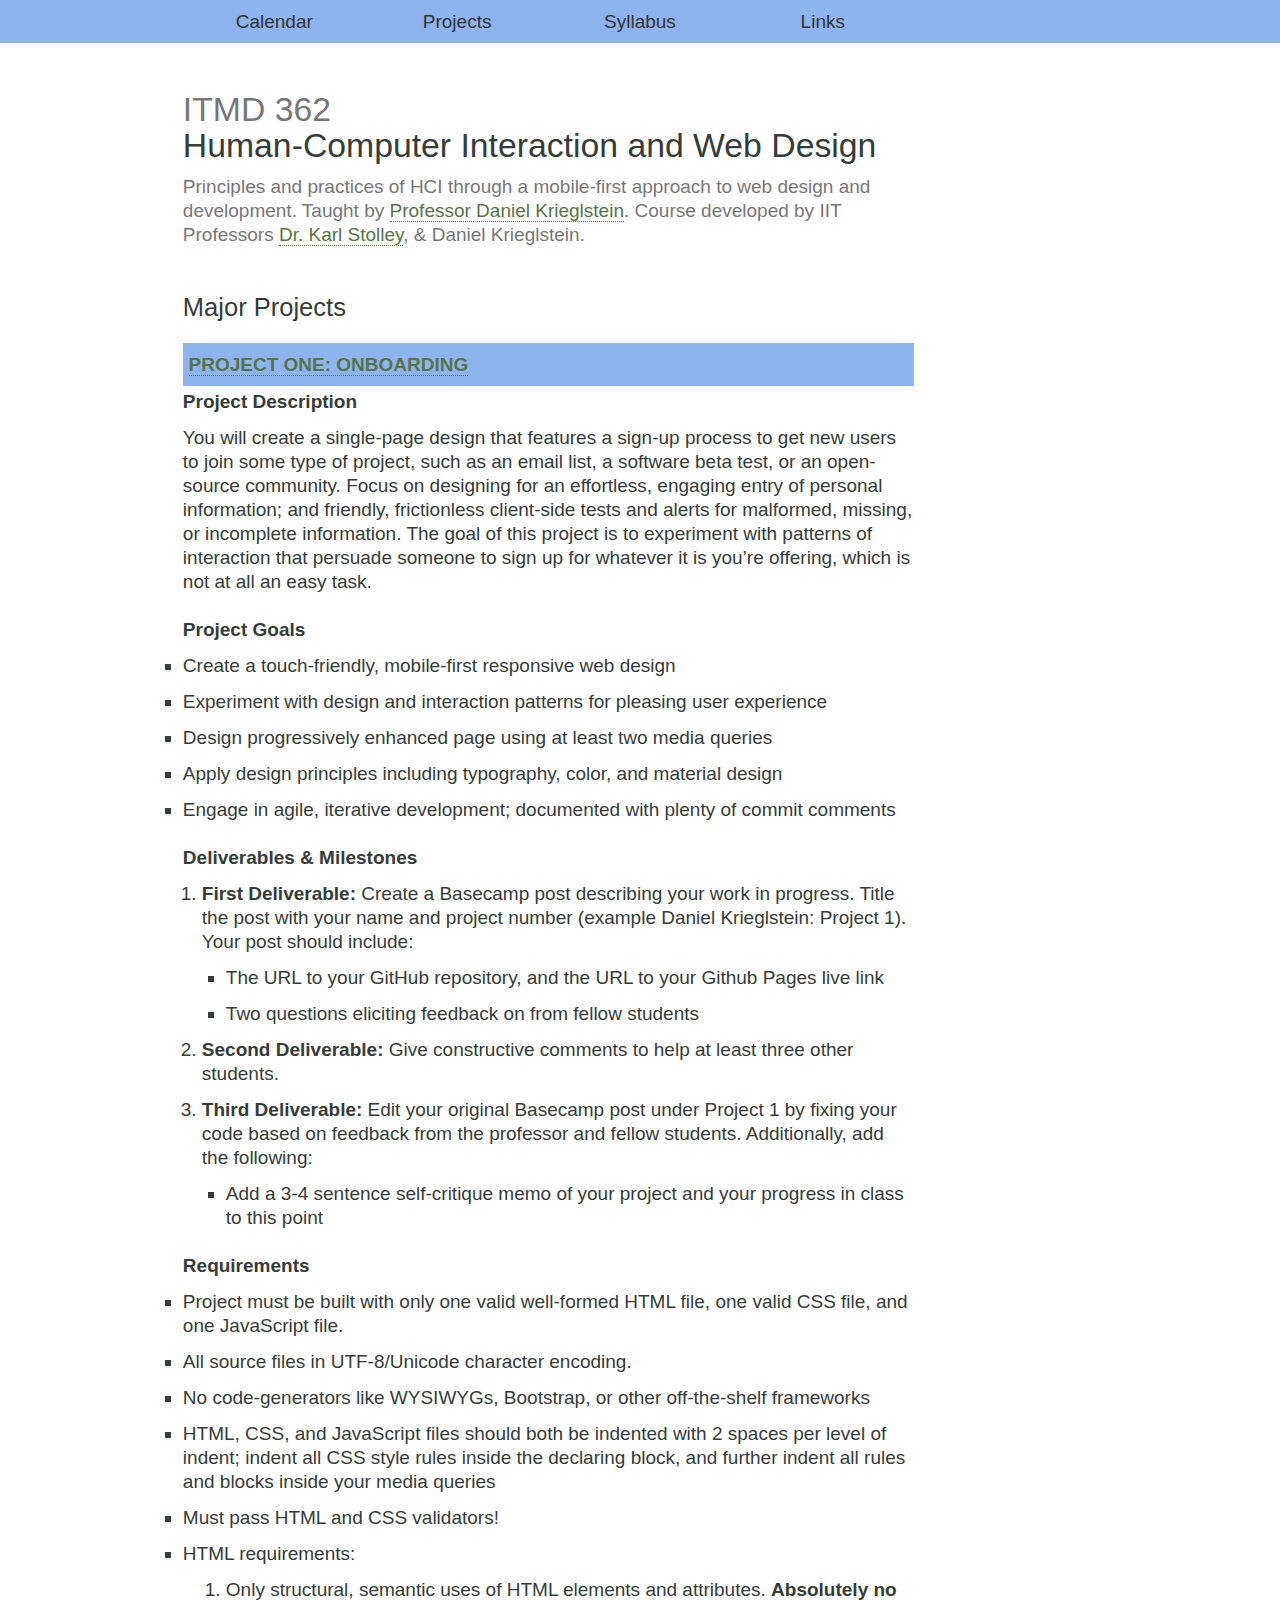
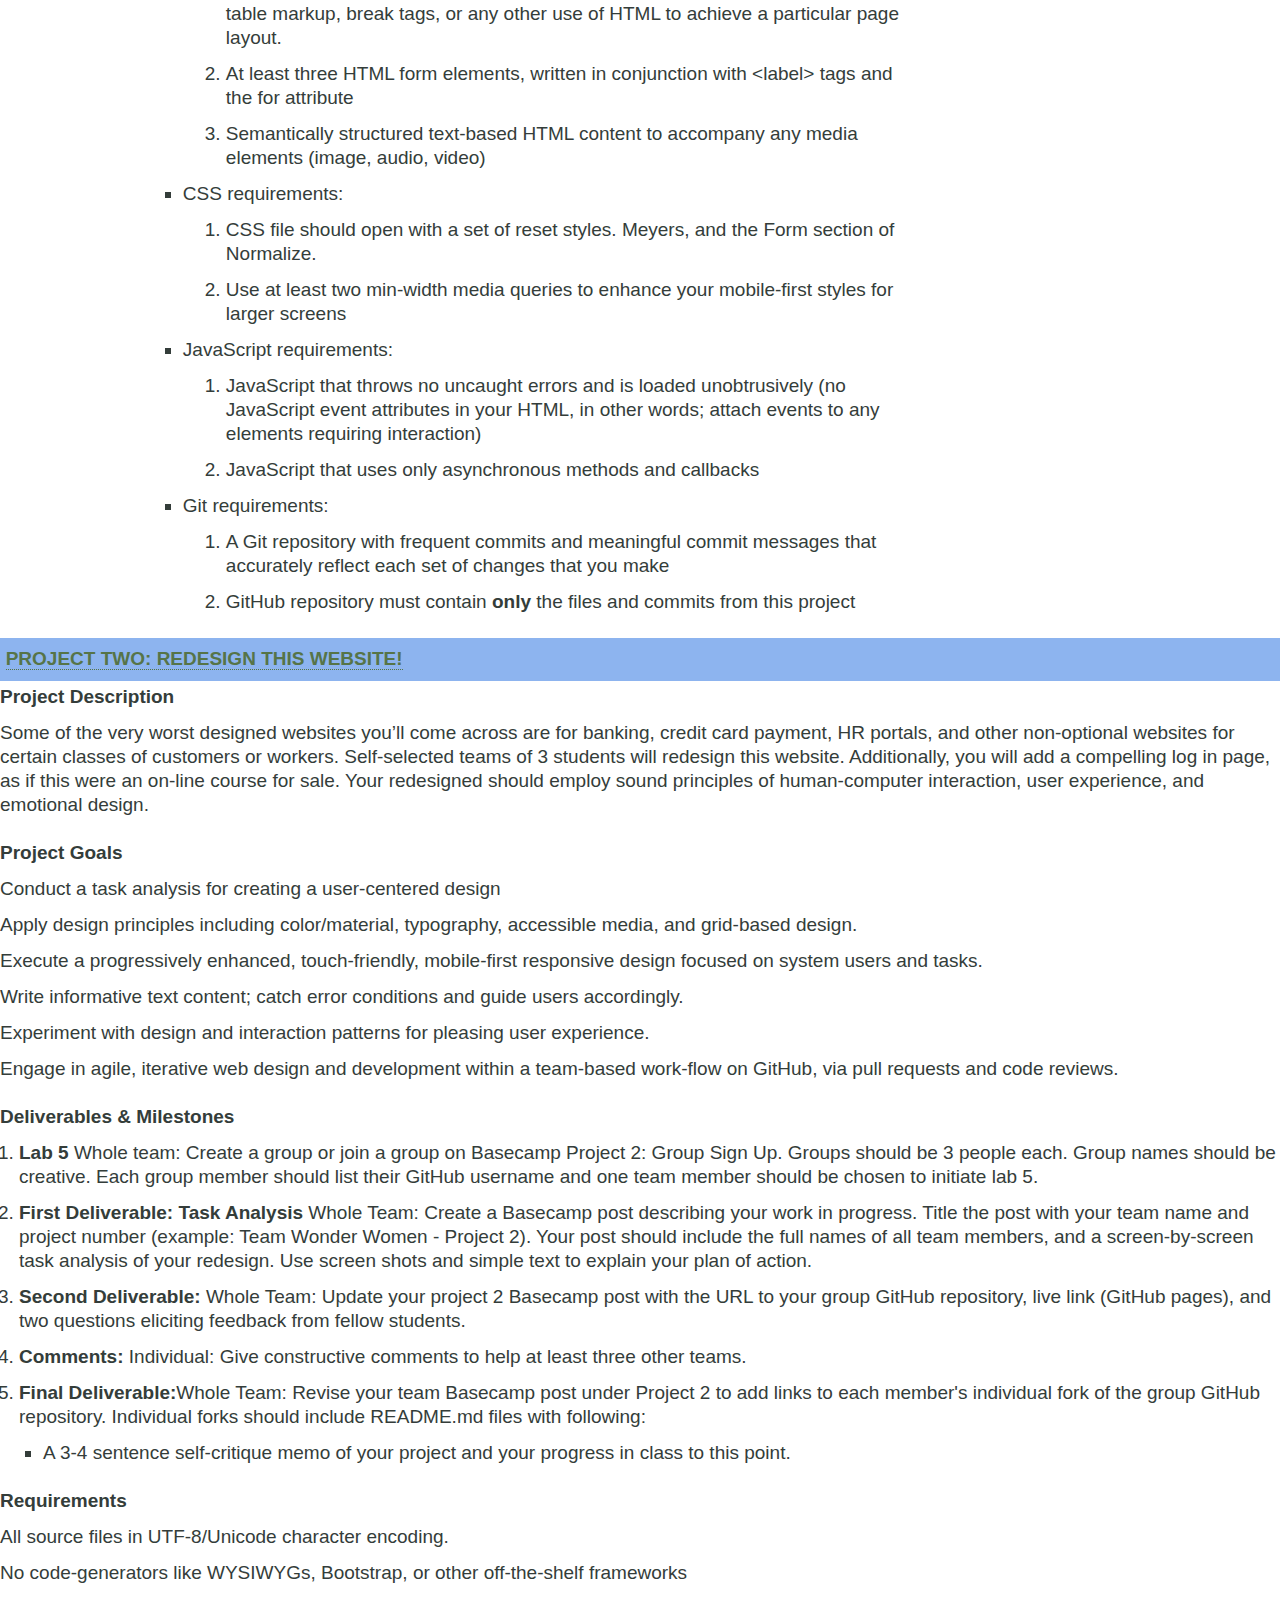
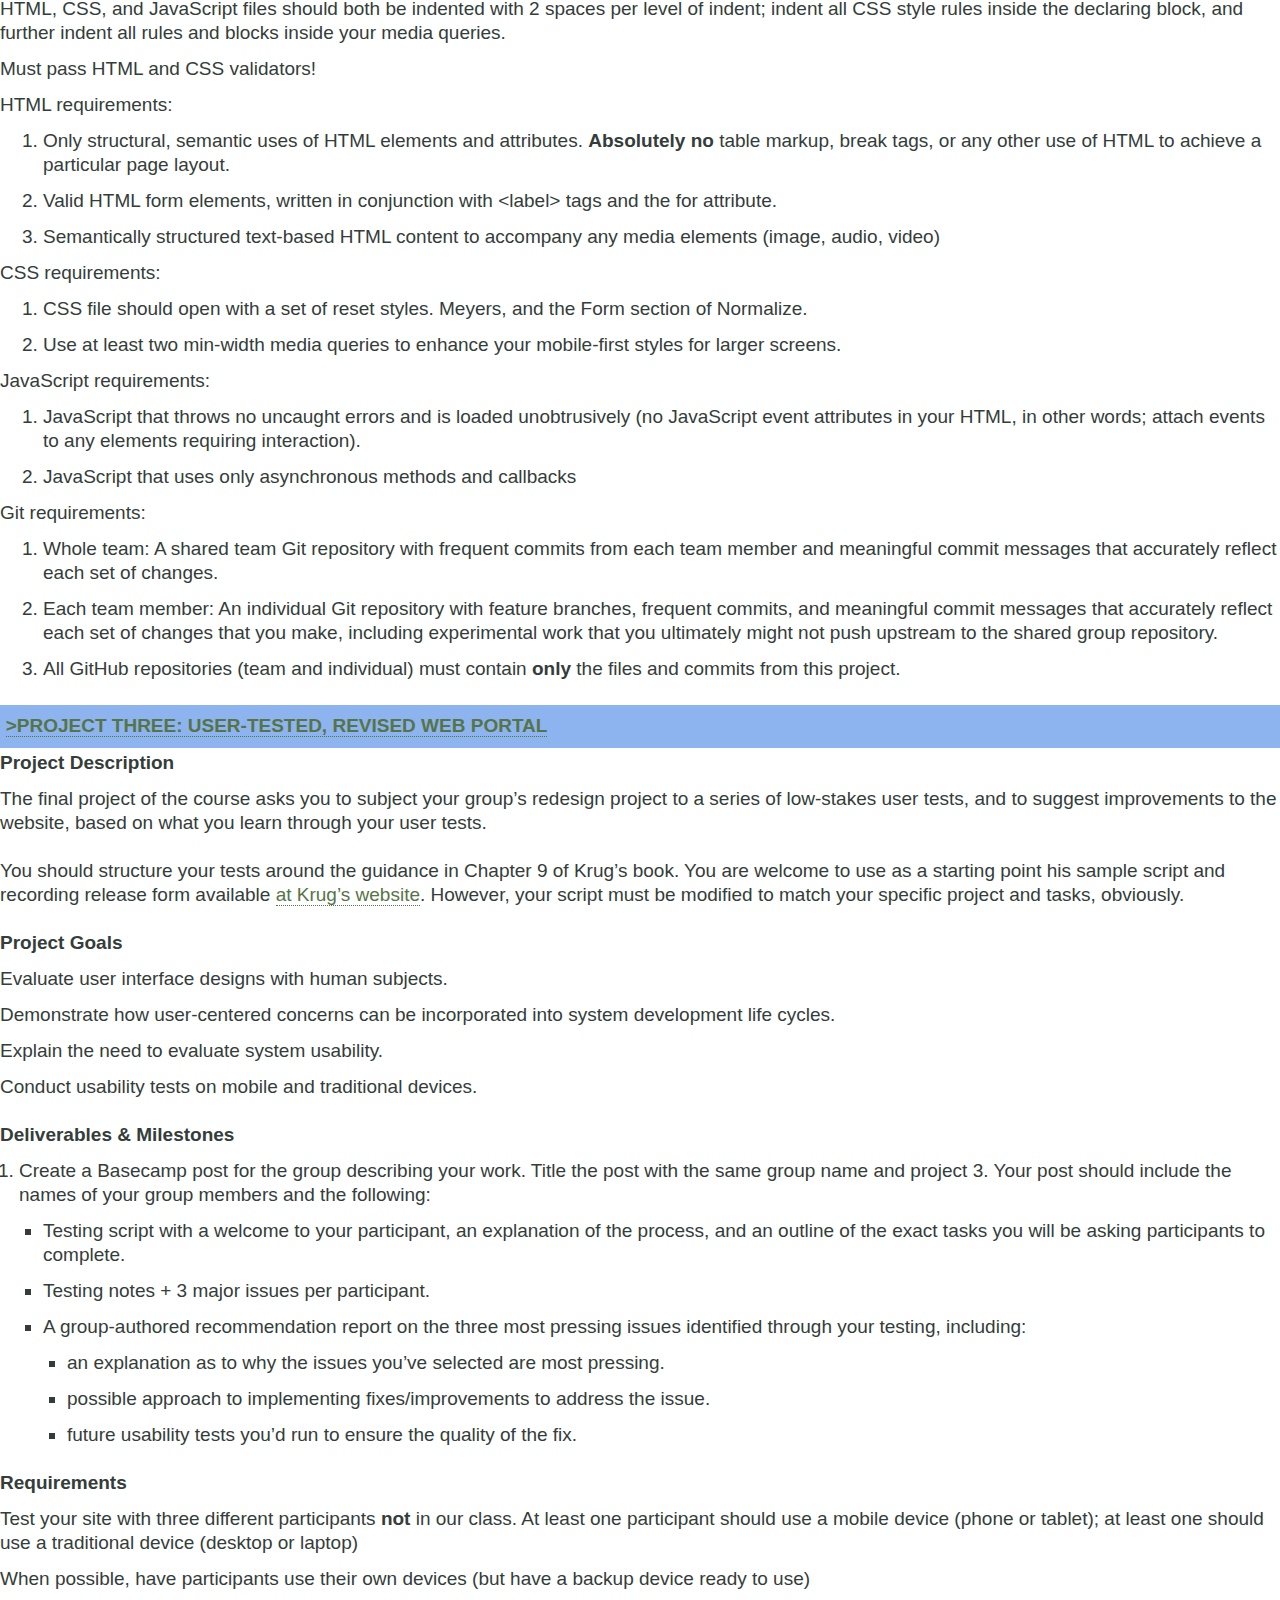
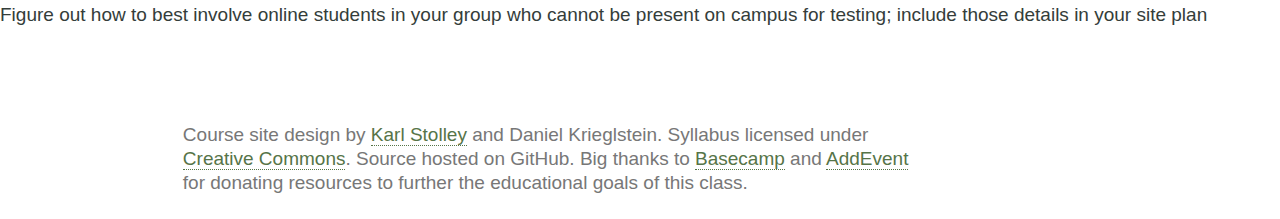
<file: projects.html>
<!DOCTYPE html>
<html lang="en" id="projects" prefix="og: http://ogp.me/ns#">
<head>
  <meta charset="utf-8" />
  <title>ITMD 362: Human-Computer Interaction and Web Design (Spring 2018)</title>
  <meta name="viewport" content="width=device-width, initial-scale=1.0, shrink-to-fit=no" />
  <link rel="stylesheet" href="css/screen.css" media="screen" />
  <link rel="icon" type="image/x-icon" href="http://web.iit.edu/sites/web/themes/iit_web/favicon.ico">
  <script src="https://maxcdn.bootstrapcdn.com/bootstrap/3.3.7/js/bootstrap.min.js"></script>
  <script src="https://ajax.googleapis.com/ajax/libs/jquery/3.3.1/jquery.min.js"></script>
</head>
<body>
  <div id="page">
    <header id="header">
      <h1><small>ITMD 362</small> Human-Computer Interaction and Web&nbsp;Design</h1>
      <p class="tagline">
        Principles and practices of HCI through a mobile-first approach to web design and development.
        Taught by <a href="#instructor">Professor Daniel Krieglstein</a>. Course developed by IIT Professors
        <a href="https://humansciences.iit.edu/faculty/karl-stolley">Dr. Karl Stolley</a>, &amp; Daniel Krieglstein.
      </p>
      <nav id="navigation">
        <ul class="nav">
          <li id="nav-cal"><a href="index.html">Calendar</a></li>
          <li id="nav-pro"><a href="#">Projects</a></li>
          <li id="nav-pol"><a href="syllabus.html">Syllabus</a></li>
          <li id="nav-lnk"><a href="link.html">Links</a></li>
        </ul>
      </nav>
    </header>
    <main id="primary">
      <section class="primary">
        <div class="container">
          <h2 class="label">Major Projects</h2>
            <div class="panel-group" id="accordion">
              <div class="panel panel-default">
                <div class ="panel-heading">
                  <h3 class="panel-title">
                    <a data-toggle="collapse" data-parent="#accordion" href="#collapse1">Project One: Onboarding</a>
                  </h3>
                </div>
                <div id="collapse1" class="panel-collapse collapse in">
                  <div class="panel-body">
                    <h4>Project Description</h4>
                    <p>
                      You will create a single-page design that features a sign-up process to get new
                      users to join some type of project, such as an email list, a software beta test, or an
                      open-source community. Focus on designing for an effortless, engaging entry of personal
                      information; and friendly, frictionless client-side tests and alerts for malformed,
                      missing, or incomplete information. The goal of this project is to experiment with
                      patterns of interaction that persuade someone to sign up for whatever it is you’re
                      offering, which is not at all an easy task.
                    </p>
                    <section class="goals">
                    <h4>Project Goals</h4>
                    <ul>
                      <li>Create a touch-friendly, mobile-first responsive web design</li>
                      <li>Experiment with design and interaction patterns for pleasing user experience</li>
                      <li>Design progressively enhanced page using at least two media queries</li>
                      <li>Apply design principles including typography, color, and material design</li>
                      <li>Engage in agile, iterative development; documented with plenty of commit comments</li>
                    </ul>
                    </section>
                    <section class="deliverables">
                    <h4>Deliverables &amp; Milestones</h4>
                    <ol>
                      <li>
                        <strong>First Deliverable:</strong> Create a Basecamp post describing your work
                        in progress. Title the post with your name and project number (example Daniel Krieglstein: Project 1). Your post should
                      include:
                        <ul>
                          <li>
                            The URL to your GitHub repository, and the URL to your Github Pages live link
                          </li>
                          <li>
                            Two questions eliciting feedback on from fellow students
                          </li>
                        </ul>
                      </li>
                      <li>
                        <strong>Second Deliverable:</strong> Give constructive comments to help at least three other students.
                      </li>
                      <li>
                        <strong>Third Deliverable:</strong> Edit your original Basecamp post under Project 1 by fixing your code
                        based on feedback from the professor and fellow students. Additionally, add the following:
                        <ul>
                          <li>
                            Add a 3-4 sentence self-critique memo of your project and your progress in class to this point
                          </li>
                        </ul>
                       </li>
                    </ol>
                    </section>
                    <section class="requirements">
                    <h4>Requirements</h4>
                    <ul>
                      <li>
                        Project must be built with only one valid well-formed HTML file, one valid CSS file,
                        and one JavaScript file.
                      </li>
                      <li>
                        All source files in UTF-8/Unicode character encoding.
                      </li>
                      <li>
                        No code-generators like WYSIWYGs, Bootstrap, or other off-the-shelf frameworks
                      </li>
                      <li>
                        HTML, CSS, and JavaScript files should both be indented with 2 spaces per level of
                        indent; indent all CSS style rules inside the declaring block, and further indent all
                        rules and blocks inside your media queries
                      </li>
                      <li>Must pass HTML and CSS validators!</li>
                      <li>HTML requirements:
                        <ol>
                          <li>
                            Only structural, semantic uses of HTML elements and attributes. <b>Absolutely no</b>
                            table markup, break tags, or any other use of HTML to achieve a particular page
                            layout.
                          </li>
                          <li>
                            At least three HTML form elements, written in conjunction with
                            <code>&lt;label&gt;</code> tags and the <code>for</code> attribute
                          </li>
                          <li>
                            Semantically structured text-based HTML content to accompany any media elements
                            (image, audio, video)
                          </li>
                        </ol>
                      </li>
                      <li>CSS requirements:
                        <ol>
                          <li>
                            CSS file should open with a set of reset styles. Meyers, and the Form section of Normalize.
                          </li>
                          <li>
                            Use at least two min-width media queries to enhance your mobile-first styles for
                            larger screens
                          </li>
                        </ol>
                      </li>
                      <li>JavaScript requirements:
                        <ol>
                          <li>
                            JavaScript that throws no uncaught errors and is loaded unobtrusively (no JavaScript
                            event attributes in your HTML, in other words; attach events to any elements
                            requiring interaction)
                          </li>
                          <li>
                            JavaScript that uses only asynchronous methods and callbacks
                          </li>
                        </ol>
                      </li>
                      <li>Git requirements:
                        <ol>
                          <li>
                            A Git repository with frequent commits and meaningful commit messages that
                            accurately reflect each set of changes that you make
                          </li>
                          <li>
                            GitHub repository must contain <b>only</b> the files and commits from this project
                          </li>
                        </ol>
                      </li>
                    </ul>
                  </div>
                </div>
              </div>
          </section>
          <section id="proj2">
              <div class="panel panel-default">
                <div class ="panel-heading">
                  <h3 class="panel-title">
                    <a data-toggle="collapse" data-parent="#accordion" href="#collapse2">Project Two: Redesign THIS Website!</a>
                  </h3>
                </div>
                <div id="collapse2" class="panel-collapse collapse">
                  <div class="panel-body">
                    <section class="description">
                      <h4>Project Description</h4>
                      <p>
                        Some of the very worst designed websites you’ll come across are for banking, credit card
                        payment, HR portals, and other non-optional websites for certain classes of customers or
                        workers. Self-selected teams of 3 students will redesign this website. Additionally, you will
                        add a compelling log in page, as if this were an on-line course for sale. Your redesigned should
                        employ sound principles of human-computer interaction, user experience, and emotional design.
                      </p>
                    </section>
                    <section class="goals">
                      <h4>Project Goals</h4>
                      <ul>
                        <li>Conduct a task analysis for creating a user-centered design</li>
                        <li>
                          Apply design principles including color/material, typography, accessible media, and
                          grid-based design.
                        </li>
                        <li>
                          Execute a progressively enhanced, touch-friendly, mobile-first responsive design focused
                          on system users and tasks.
                        </li>
                        <li>
                          Write informative text content; catch error conditions and guide users accordingly.
                        </li>
                        <li>Experiment with design and interaction patterns for pleasing user experience.</li>
                        <li>
                          Engage in agile, iterative web design and development within a team-based work-flow on
                          GitHub, via pull requests and code reviews.
                        </li>
                      </ul>
                    </section>
                    <section class="deliverables">
                      <h4>Deliverables &amp; Milestones</h4>
                      <ol>
                        <li>
                          <strong>Lab 5</strong> Whole team: Create a group or join a group on Basecamp
                          Project 2: Group Sign Up. Groups should be 3 people each. Group names should be creative. Each group
                          member should list their GitHub username and one team member should be chosen to initiate lab 5.
                        </li>
                        <li>
                          <strong>First Deliverable: Task Analysis</strong> Whole Team: Create a Basecamp post describing your work in
                          progress. Title the post with your team name and project number (example: Team Wonder Women - Project 2). Your post should include
                          the full names of all team members, and a screen-by-screen task analysis of your redesign. Use screen shots and simple text to explain your plan of action.
                        </li>
                        <li>
                          <strong>Second Deliverable:</strong> Whole Team: Update your project 2 Basecamp post with the URL to
                          your group GitHub repository, live link (GitHub pages), and two questions eliciting feedback from fellow students.
                        </li>
                         <li>
                          <strong>Comments:</strong> Individual: Give constructive comments
                          to help at least three other teams.
                        </li>
                        <li>
                          <strong>Final Deliverable:</strong>Whole Team: Revise your team Basecamp post under Project 2
                          to add links to each member's individual fork of the group GitHub repository. Individual forks should include README.md files with
                          following:
                          <ul>
                            <li>
                              A 3-4 sentence self-critique memo of your project and your progress in class to this point.
                            </li>
                          </ul>
                         </li>
                      </ol>
                    </section>
                    <section class="requirements">
                      <h4>Requirements</h4>
                      <ul>
                        <li>
                          All source files in UTF-8/Unicode character encoding.
                        </li>
                        <li>
                          No code-generators like WYSIWYGs, Bootstrap, or other off-the-shelf frameworks
                        </li>
                        <li>
                          HTML, CSS, and JavaScript files should both be indented with 2 spaces per level
                          of indent; indent all CSS style rules inside the declaring block, and further indent all
                          rules and blocks inside your media queries.
                        </li>
                        <li>Must pass HTML and CSS validators!</li>
                        <li>HTML requirements:
                          <ol>
                            <li>
                              Only structural, semantic uses of HTML elements and attributes. <b>Absolutely no</b>
                              table markup, break tags, or any other use of HTML to achieve a particular page
                              layout.
                            </li>
                            <li>
                              Valid HTML form elements, written in conjunction with <code>&lt;label&gt;</code>
                              tags and the <code>for</code> attribute.
                            </li>
                            <li>
                              Semantically structured text-based HTML content to accompany any media elements
                              (image, audio, video)
                            </li>
                          </ol>
                        </li>
                        <li>CSS requirements:
                          <ol>
                            <li>
                              CSS file should open with a set of reset styles. Meyers, and the Form section of Normalize.
                            </li>
                            <li>
                              Use at least two min-width media queries to enhance your mobile-first styles for
                              larger screens.
                            </li>
                          </ol>
                        </li>
                        <li>JavaScript requirements:
                          <ol>
                            <li>
                              JavaScript that throws no uncaught errors and is loaded unobtrusively (no JavaScript
                              event attributes in your HTML, in other words; attach events to any elements
                              requiring interaction).
                            </li>
                            <li>
                              JavaScript that uses only asynchronous methods and callbacks
                            </li>
                          </ol>
                        </li>
                        <li>Git requirements:
                          <ol>
                            <li>
                              Whole team: A shared team Git repository with frequent commits from each team member
                              and meaningful commit messages that accurately reflect each set of changes.
                            </li>
                            <li>
                              Each team member: An individual Git repository with feature branches, frequent
                              commits, and meaningful commit messages that accurately reflect each set of changes
                              that you make, including experimental work that you ultimately might not push
                              upstream to the shared group repository.
                            </li>
                            <li>
                              All GitHub repositories (team and individual) must contain <b>only</b> the files and
                              commits from this project.
                            </li>
                          </ol>
                        </li>
                      </ul>
                    </section>
                  </div>
                </div>
              </div>
          </section>
          <section id="proj3">
              <div class="panel panel-default">
                <div class ="panel-heading">
                  <h3 class="panel-title">
                    <a data-toggle="collapse" data-parent="#accordion" href="#collapse3">>Project Three: User-Tested, Revised Web Portal</a>
                  </h3>
                </div>
                <div id="collapse3" class="panel-collapse collapse">
                  <div class="panel-body">
                    <section class="description">
                      <h4>Project Description</h4>
                      <p>
                        The final project of the course asks you to subject your group’s redesign
                        project to a series of low-stakes user tests, and to suggest improvements to the
                        website, based on what you learn through your user tests.
                      </p>
                      <p>
                        You should structure your tests around the guidance in Chapter 9 of Krug’s book. You are
                        welcome to use as a starting point his sample script and recording release
                        form available <a href="http://www.sensible.com/downloads-rsme.html">at Krug’s
                        website</a>. However, your script must be modified to match your specific project and
                        tasks, obviously.
                      </p>
                    </section>
                    <section class="goals">
                      <h4>Project Goals</h4>
                      <ul>
                        <li>
                          Evaluate user interface designs with human subjects.
                        </li>
                        <li>
                          Demonstrate how user-centered concerns can be incorporated into system development life
                          cycles.
                        </li>
                        <li>
                          Explain the need to evaluate system usability.
                        </li>
                        <li>
                          Conduct usability tests on mobile and traditional devices.
                        </li>
                      </ul>
                    </section>
                    <section class="deliverables">
                      <h4>Deliverables &amp; Milestones</h4>
                      <ol class="deliverables">
                        <li>
                          Create a Basecamp post for the group describing your work.
                          Title the post with the same group name and project 3. Your post should include the names of your group members and the
                          following&#x3a;
                          <ul>
                            <li>
                              Testing script with a welcome to your participant, an explanation of the process, and an outline of the exact
                              tasks you will be asking participants to complete.
                            </li>
                            <li>Testing notes + 3 major issues per participant.</li>
                            <li>A group-authored recommendation report on the three most pressing issues identified through your testing, including:
                              <ul>
                                <li>an explanation as to why the issues you’ve selected are most pressing.</li>
                                <li>possible approach to implementing fixes/improvements to address the issue.</li>
                                <li>future usability tests you’d run to ensure the quality of the fix.</li>
                              </ul>
                            </li>
                          </ul>
                        </li>
                      </ol>
                    </section>
                    <section class="requirements">
                      <h4>Requirements</h4>
                      <ul>
                        <li>
                          Test your site with three different participants <b>not</b> in our class. At least one
                          participant should use a mobile device (phone or tablet); at least one should use a
                          traditional device (desktop or laptop)
                        </li>
                        <li>
                          When possible, have participants use their own devices (but have a backup device ready
                          to use)
                        </li>
                        <li>
                          Figure out how to best involve online students in your group who cannot be present on
                          campus for testing; include those details in your site plan
                        </li>
                      </ul>
                    </section>
                  </div>
                </div>
              </div>
            </div>
            <footer id="footer">
              <p class="fineprint">
                Course site design by <a href="https://karlstolley.com/">Karl Stolley</a> and Daniel Krieglstein.
                Syllabus licensed under
                <a href="http://creativecommons.org/licenses/by/4.0/" rel="license">Creative Commons</a>.
                Source hosted on GitHub. Big thanks to
                <a href="https://basecamp.com">Basecamp</a> and
                <a href="https://www.addevent.com/">AddEvent</a> for donating resources to further
                the educational goals of this class.
              </p>
            </footer>
        </section>
</body>
</file>
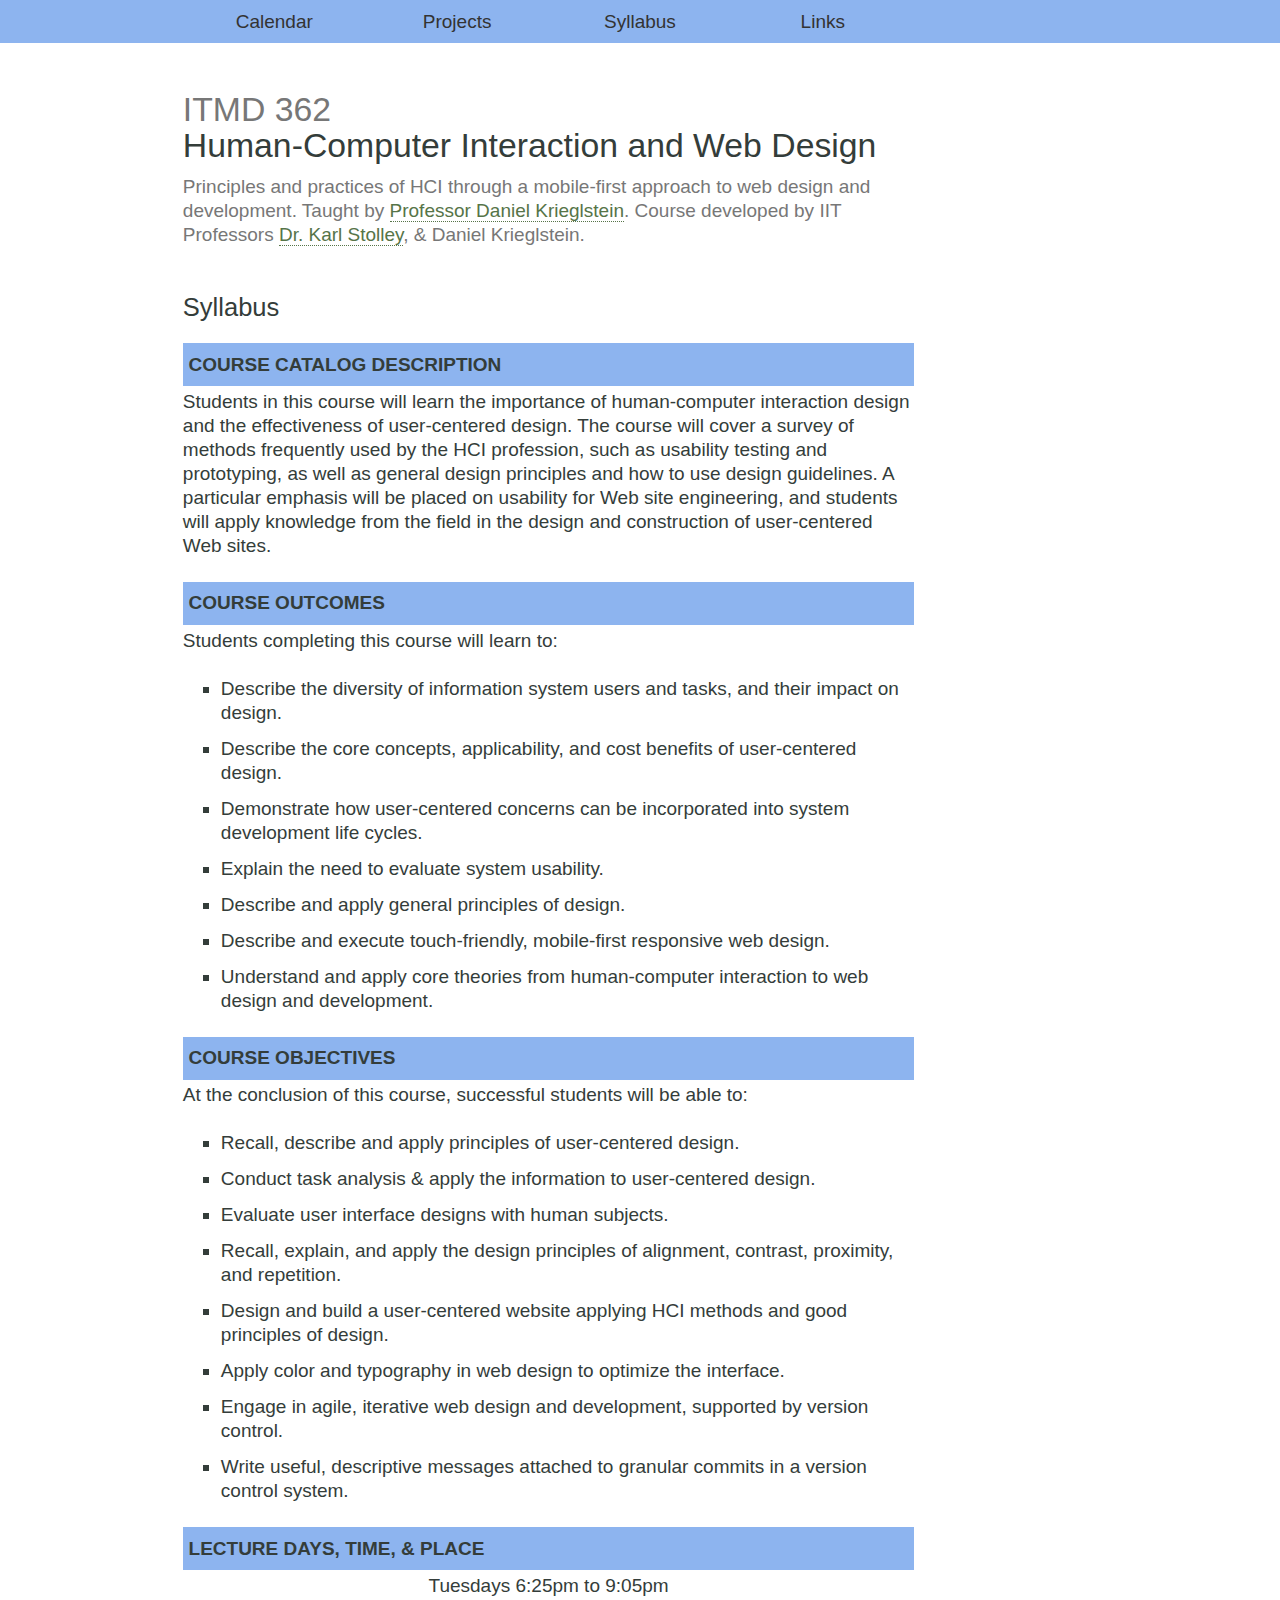
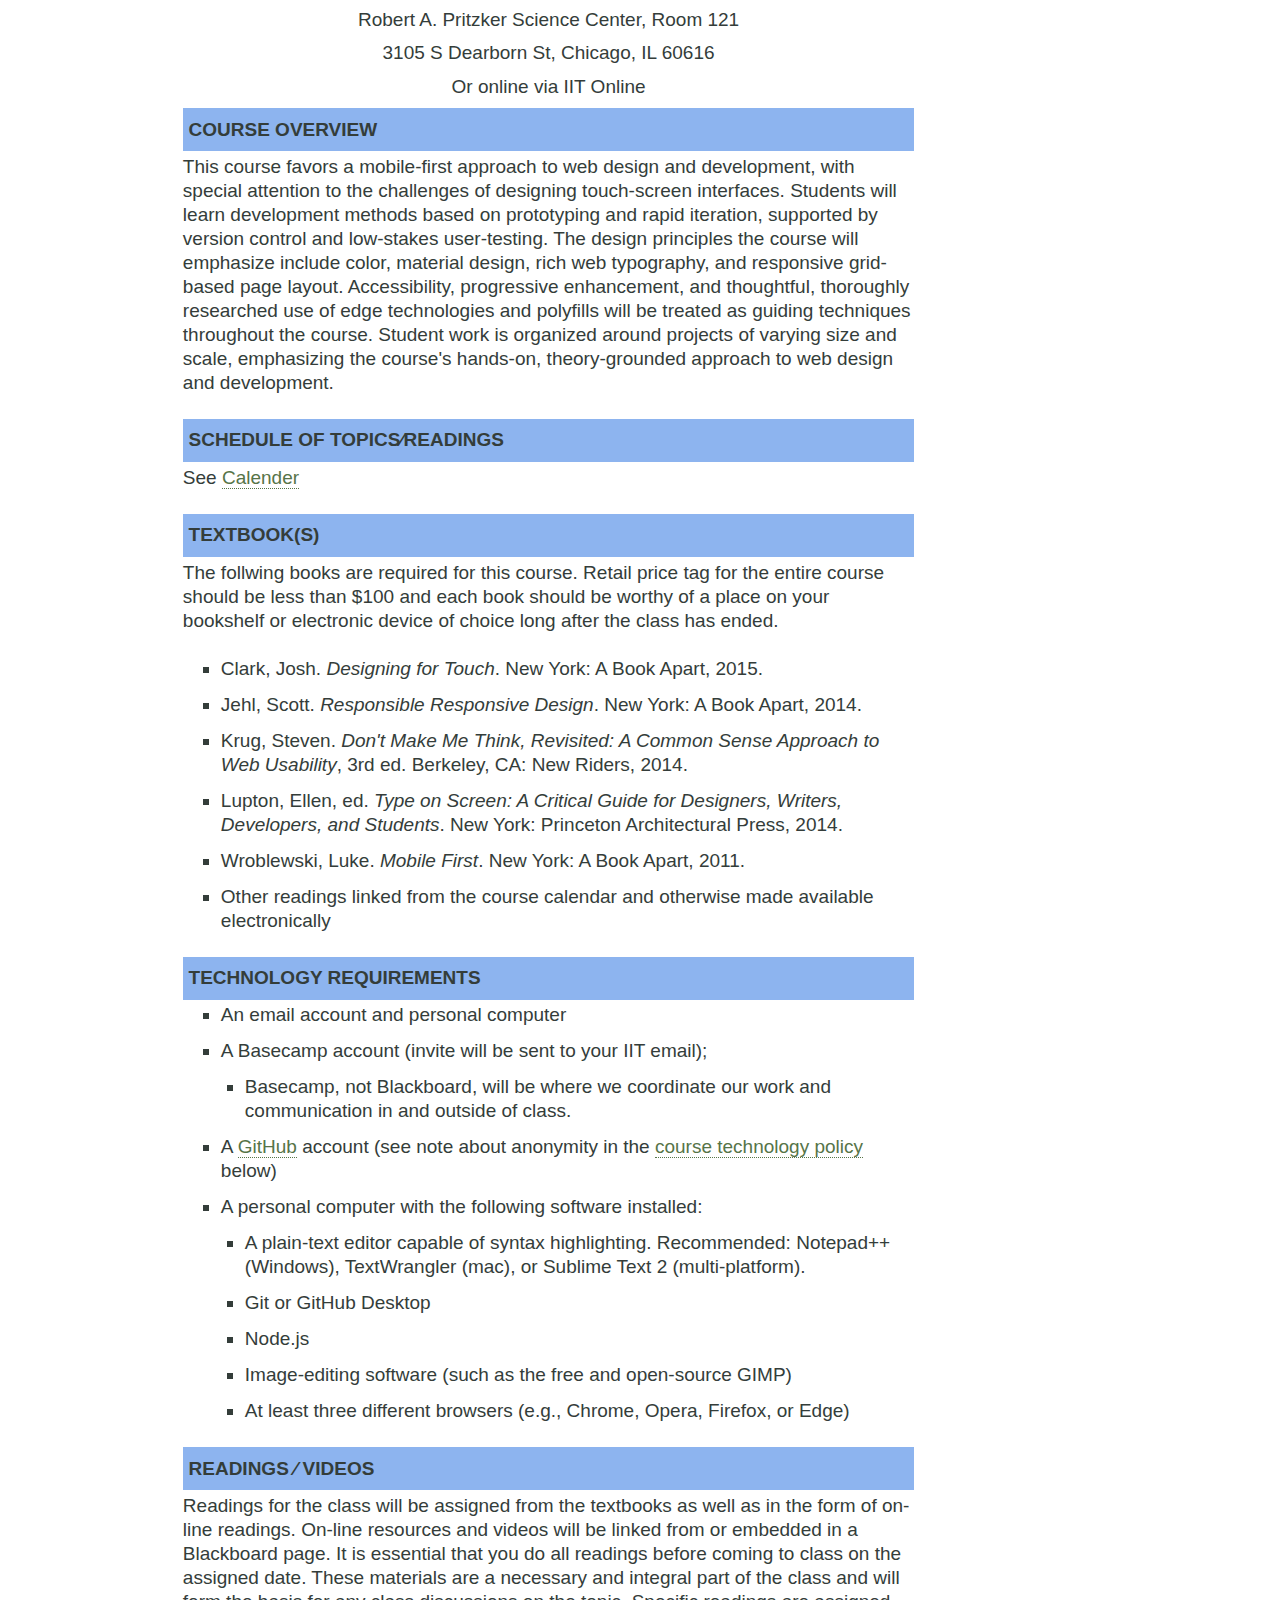
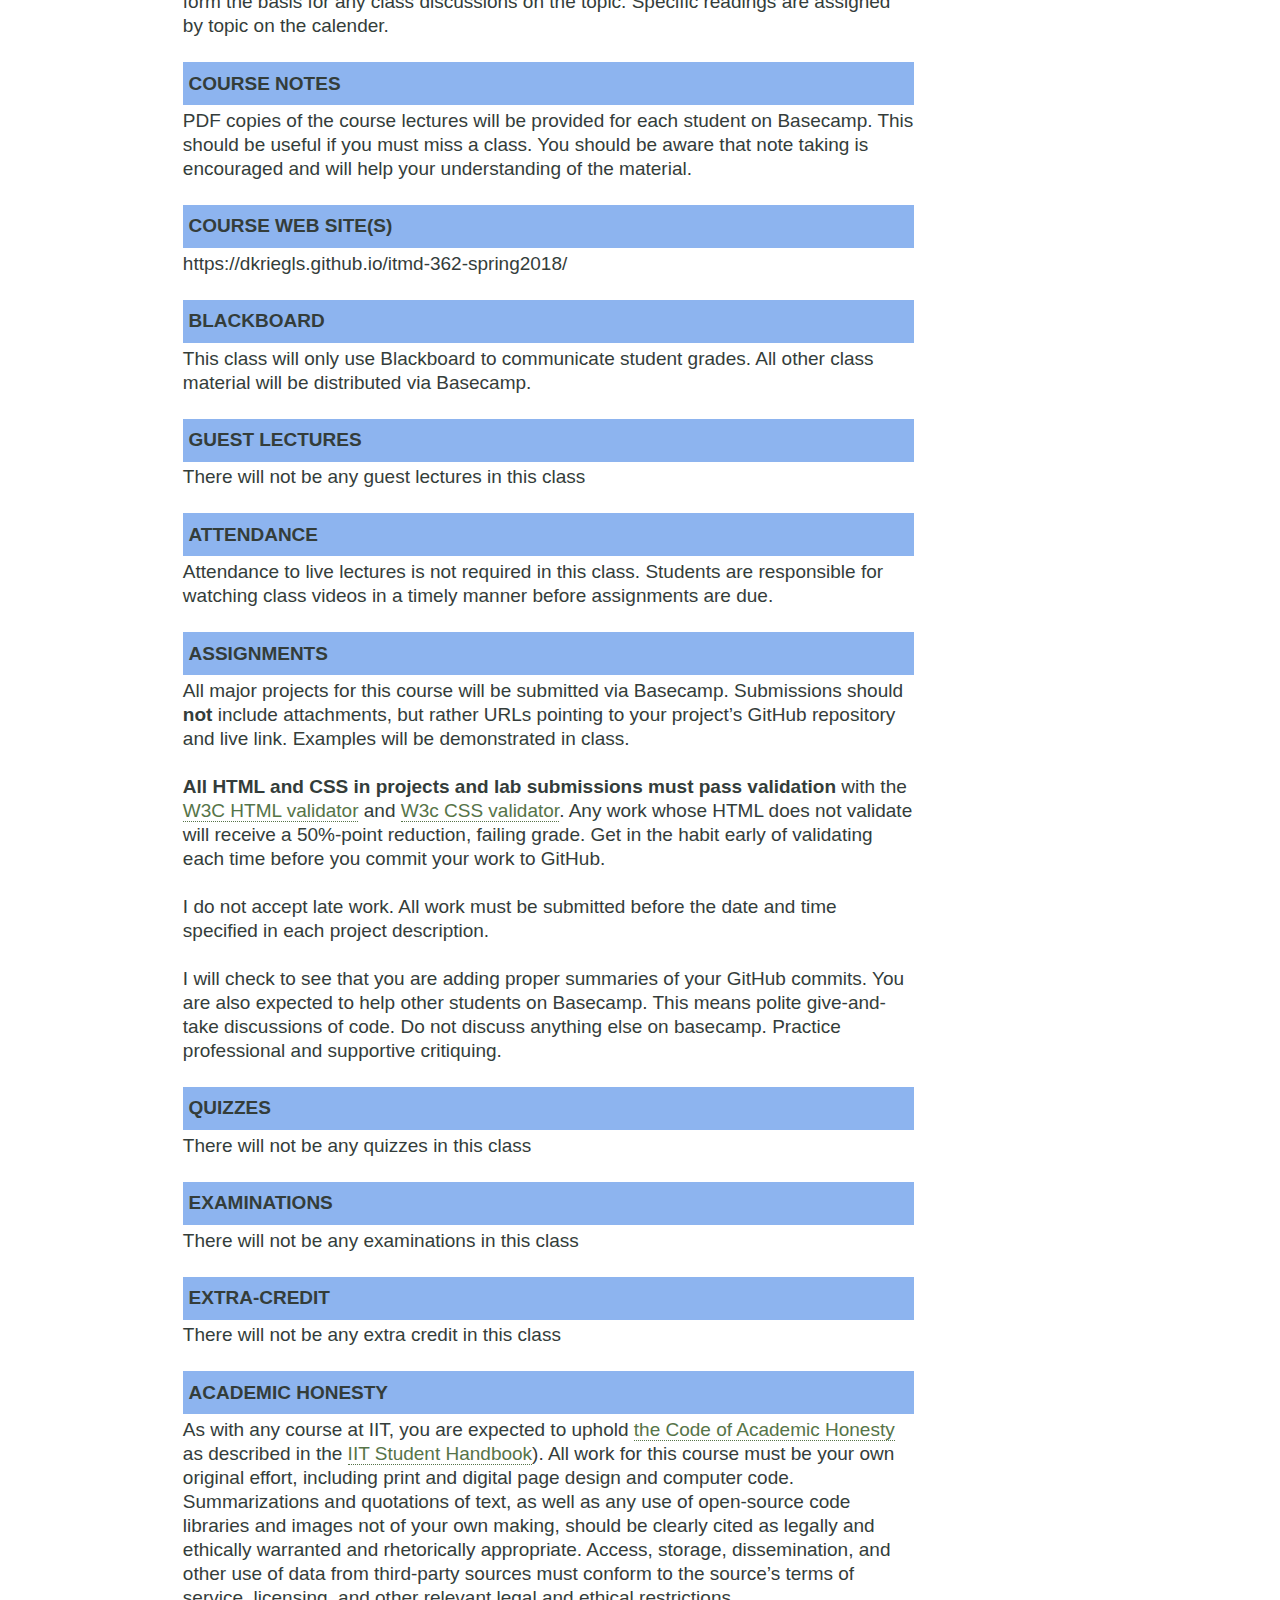
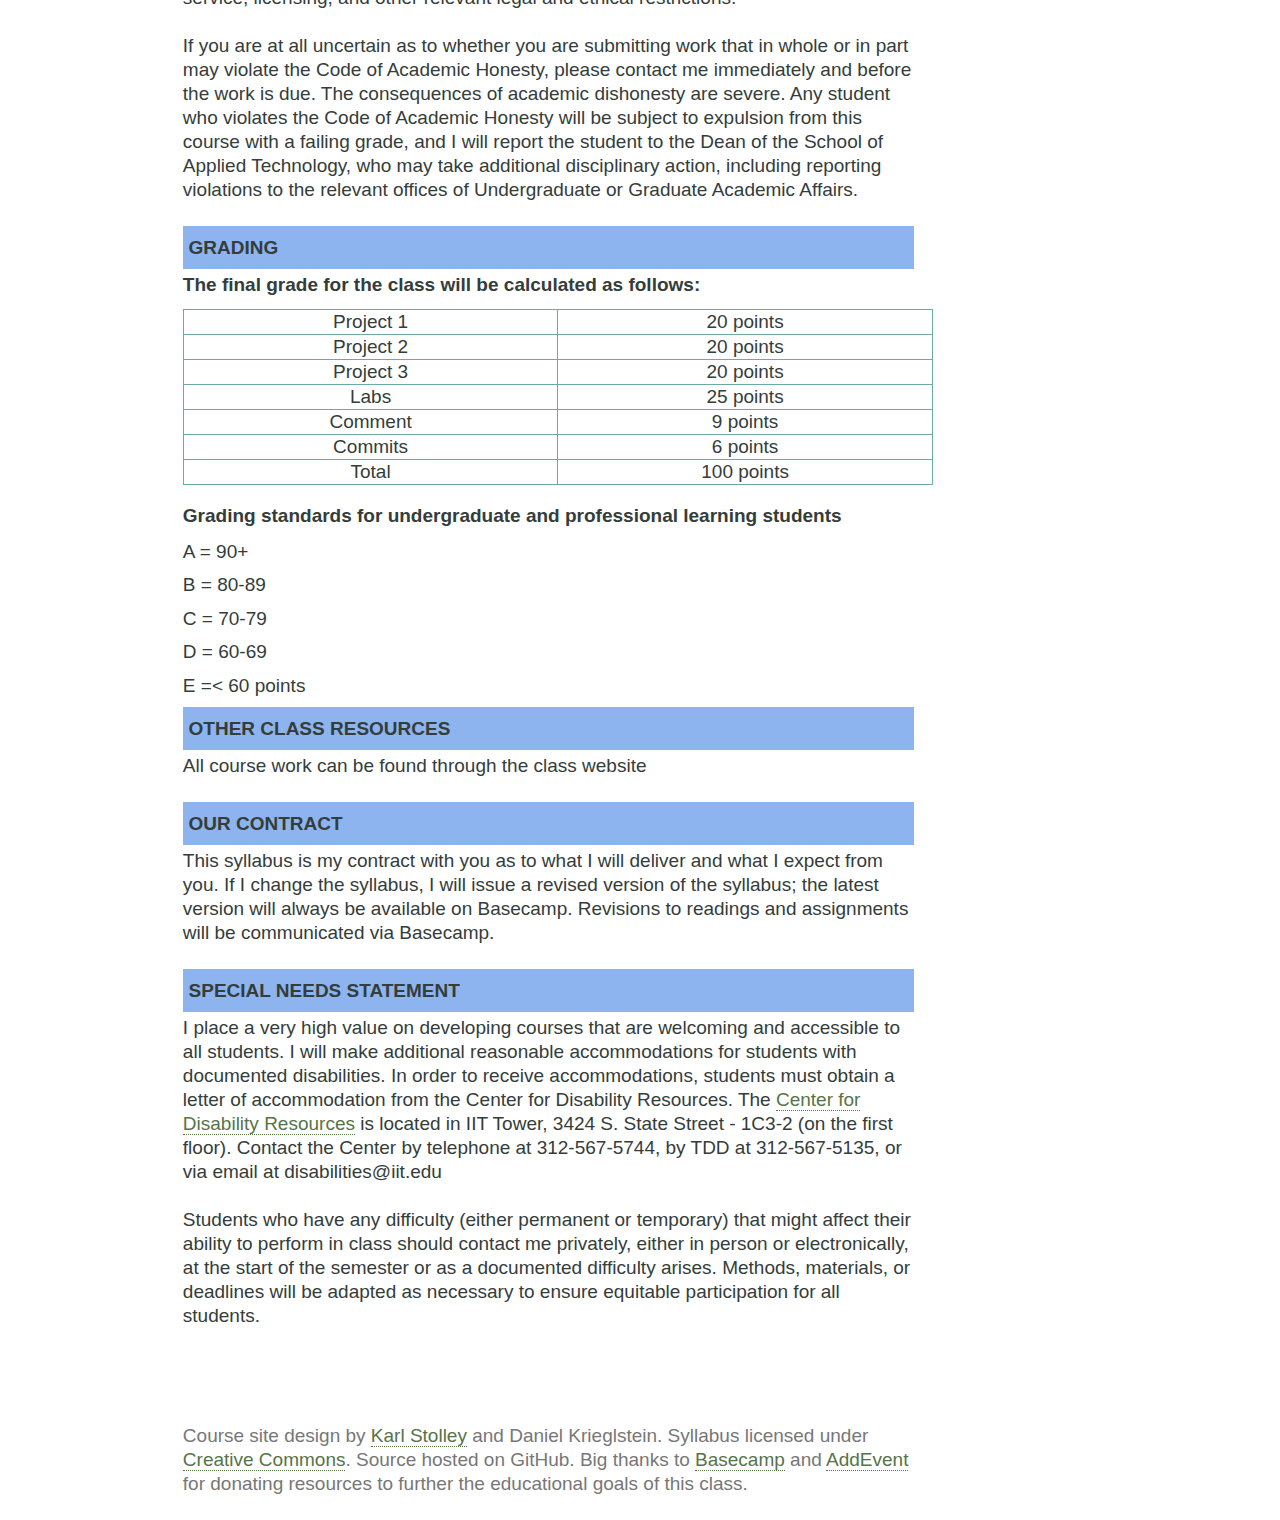
<file: syllabus.html>
<!DOCTYPE html>
<html lang="en" id="policies">
<head>
  <meta charset="utf-8" />
  <title>ITMD 362: Human-Computer Interaction and Web Design</title>
  <meta name="viewport" content="width=device-width, initial-scale=1.0, shrink-to-fit=no" />
  <link rel="stylesheet" href="css/screen.css" media="screen" />
  <link rel="icon" type="image/x-icon" href="http://web.iit.edu/sites/web/themes/iit_web/favicon.ico">
</head>
<body>
  <div id="page">
    <header id="header">
      <h1><small>ITMD 362</small> Human-Computer Interaction and Web&nbsp;Design</h1>
      <p class="tagline">
        Principles and practices of HCI through a mobile-first approach to web design and development.
        Taught by <a href="#instructor">Professor Daniel Krieglstein</a>. Course developed by IIT Professors
        <a href="https://humansciences.iit.edu/faculty/karl-stolley">Dr. Karl Stolley</a>, &amp; Daniel Krieglstein.
      </p>
      <nav id="navigation">
        <ul class="nav">
          <li id="nav-cal"><a href="index.html">Calendar</a></li>
          <li id="nav-pro"><a href="projects.html">Projects</a></li>
          <li id="nav-pol"><a href="#">Syllabus</a></li>
          <li id="nav-lnk"><a href="index.html#links">Links</a></li>
        </ul>
      </nav>
    </header>

    <main id="content">
      <article class="primary">
        <h2 class="label">Syllabus</h2>
        <section id="general">
          <h3>Course Catalog Description</h3>
          <p>
            Students in this course will learn the importance of
            human-computer interaction design and the effectiveness of user-centered design. The
            course will cover a survey of methods frequently used by the HCI profession, such as
            usability testing and prototyping, as well as general design principles and how to use
            design guidelines. A particular emphasis will be placed on usability for Web site
            engineering, and students will apply knowledge from the field in the design and
            construction of user-centered Web sites.
          </p>
          <h3>Course Outcomes</h3>
          <p>
            Students completing this course will learn to:
          </p>
          <ul class="indent">
            <li>Describe the diversity of information system users and tasks, and their impact on design.</li>
            <li>Describe the core concepts, applicability, and cost benefits of user-centered design.</li>
            <li>Demonstrate how user-centered concerns can be incorporated into system development life cycles.</li>
            <li>Explain the need to evaluate system usability.</li>
            <li>Describe and apply general principles of design.</li>
            <li>Describe and execute touch-friendly, mobile-first responsive web design.</li>
            <li>Understand and apply core theories from human-computer interaction to web design and development.</li>
          </ul>
          <h3>Course Objectives</h3>
          <p>At the conclusion of this course, successful students will be able to:</p>
          <ul class="indent">
            <li>Recall, describe and apply principles of user-centered design.</li>
            <li>Conduct task analysis &amp; apply the information to user-centered design.</li>
            <li>Evaluate user interface designs with human subjects.</li>
            <li>Recall, explain, and apply the design principles of alignment, contrast, proximity, and repetition.</li>
            <li>Design and build a user-centered website applying HCI methods and good principles of design.</li>
            <li>Apply color and typography in web design to optimize the interface.</li>
            <li>Engage in agile, iterative web design and development, supported by version control.</li>
            <li>Write useful, descriptive messages attached to granular commits in a version control system.</li>
          </ul>
        </section>
        <section id="location">
          <h3>Lecture Days, Time, &amp; Place</h3>
          <p>Tuesdays 6:25pm to 9:05pm</p>
          <p>Robert A. Pritzker Science Center, Room 121</p>
          <p>3105 S Dearborn St, Chicago, IL 60616</p>
          <p>Or online via IIT Online</p>
        </section>
        <section id="overview">
          <h3>Course Overview</h3>
          <p>
            This course favors a mobile-first approach to web design and development, with special attention to the
            challenges of designing touch-screen interfaces. Students will learn development methods based on prototyping
            and rapid iteration, supported by version control and low-stakes user-testing. The design principles the
            course will emphasize include color, material design, rich web typography, and responsive grid-based page
            layout. Accessibility, progressive enhancement, and thoughtful, thoroughly researched use of edge technologies
            and polyfills will be treated as guiding techniques throughout the course. Student work is organized around
            projects of varying size and scale, emphasizing the course's hands-on, theory-grounded approach to web design
            and development.
          </p>
        </section>
        <section id="schedule">
          <h3>Schedule of Topics&#x2215;Readings</h3>
          <p>See <a href="index.html">Calender</a></p>
        </section>
        <section id="materials">
          <h3>Textbook&#x28;s&#x29;</h3>
          <section id="books">
            <p>
              The follwing books are required for this course. Retail price tag for the entire course
              should be less than $100 and each book should be worthy of a place on your bookshelf or
              electronic device of choice long after the class has ended.
            </p>
            <ul class="indent">
              <li>Clark, Josh. <i>Designing for Touch</i>. New York: A Book Apart, 2015.</li>
              <li>Jehl, Scott. <i>Responsible Responsive Design</i>. New York: A Book Apart, 2014.</li>
              <li>Krug, Steven. <i>Don't Make Me Think, Revisited: A Common Sense Approach to Web Usability</i>, 3rd ed. Berkeley, CA: New Riders, 2014.</li>
              <li>Lupton, Ellen, ed. <i>Type on Screen: A Critical Guide for Designers, Writers, Developers, and Students</i>. New York: Princeton Architectural Press, 2014.</li>
              <li>Wroblewski, Luke. <i>Mobile First</i>. New York: A Book Apart, 2011.</li>
              <li>Other readings linked from the course calendar and otherwise made available electronically</li>
            </ul>
          </section>
          <section id="technologies">
            <h3>Technology Requirements</h3>
            <ul class="indent">
              <li>An email account and personal computer</li>
              <li>A Basecamp account (invite will be sent to your IIT email);
                <ul>
                  <li>Basecamp, not Blackboard, will be where we coordinate our work and communication in and outside of class.</li>
                </ul>
              </li>
              <li>
                A <a href="https://github.com/">GitHub</a> account (see note about anonymity in the
                <a href="#technology-policy">course technology policy</a> below)
              </li>
              <li>
                A personal computer with the following software installed:
                <ul>
                  <li>
                    A plain-text editor capable of syntax highlighting. Recommended: Notepad++ (Windows),
                    TextWrangler (mac), or Sublime Text 2 (multi-platform).
                  </li>
                  <li>Git or GitHub Desktop</li>
                  <li>Node.js</li>
                  <li>Image-editing software (such as the free and open-source GIMP)</li>
                  <li>At least three different browsers (e.g., Chrome, Opera, Firefox, or Edge)
                  </li>
                </ul>
              </li>
            </ul>
          </section>
        </section>
        <section id="readings">
          <h3>Readings &#x2215; Videos</h3>
          <p>
            Readings for the class will be assigned from the textbooks as well as in the form of
            on-line readings. On-line resources and videos will be linked from or embedded in a
            Blackboard page. It is essential that you do all readings before coming to class on
            the assigned date. These materials are a necessary and integral part of the class and
            will form the basis for any class discussions on the topic. Specific readings are
            assigned by topic on the calender.
          </P>
        </section>
        <section id="notes">
          <h3>Course Notes</h3>
          <p>
            PDF copies of the course lectures will be provided for each student on Basecamp.
            This should be useful if you must miss a class. You should be aware that note taking is
            encouraged and will help your understanding of the material.
          </p>
        </section>
        <section id="websites">
        <h3>Course Web Site&#40;s&#41;</h3>
          <p>https://dkriegls.github.io/itmd-362-spring2018/</p>
        </section>
         <section id="blackboard">
          <h3>Blackboard</h3>
          <p>
            This class will only use Blackboard to communicate student grades. All other class material
            will be distributed via Basecamp.
          </p>
        </section>
        <section id="guests">
        <h3>Guest Lectures</h3>
          <p>There will not be any guest lectures in this class</p>
        </section>
        <section id="Attendance">
        <h3>Attendance</h3>
          <p>
            Attendance to live lectures is not required in this class. Students are responsible for watching class videos
            in a timely manner before assignments are due.
          </p>
        </section>
        <section id="assignments">
          <h3>Assignments</h3>
          <p>
            All major projects for this course will be submitted via Basecamp.
            Submissions should <b>not</b> include attachments, but rather URLs
            pointing to your project’s GitHub repository and live link.
            Examples will be demonstrated in class.
          </p>
          <p>
            <b>All HTML and CSS in projects and lab submissions must pass validation</b> with the
            <a href="https://validator.w3.org/">W3C HTML validator</a> and <a href="https://jigsaw.w3.org/css-validator/">W3c CSS validator</a>.
            Any work whose HTML does not validate will receive a 50&#x25;-point reduction, failing grade. Get in the habit early of validating
            each time before you commit your work to GitHub.
          </p>
          <p>
            I do not accept late work. All work must be submitted before the date and time specified
            in each project description.
          </p>
          <p>
            I will check to see that you are adding proper summaries of your GitHub commits. You are also expected to help other students on Basecamp.
            This means polite give-and-take discussions of code. Do not discuss anything else on basecamp. Practice professional and supportive critiquing.
        </section>
        <section id="quizzes">
        <h3>Quizzes</h3>
          <p>There will not be any quizzes in this class</p>
        </section>
          <section id="examinations">
        <h3>Examinations</h3>
          <p>There will not be any examinations in this class</p>
        </section>
        <section id="extra-credit">
        <h3>Extra-Credit</h3>
          <p>There will not be any extra credit in this class</p>
        </section>
        <section id="academic-honesty">
          <h3>Academic Honesty</h3>
          <p>
            As with any course at IIT, you are expected to uphold
            <a href="https://web.iit.edu/student-affairs/handbook/fine-print/code-academic-honesty">the Code of Academic Honesty</a>
            as described in the
            <a href="https://web.iit.edu/student-affairs/handbook">IIT Student Handbook</a>). All
            work for this course must be your own original effort, including print and digital page
            design and computer code. Summarizations and quotations of text, as well as any use of
            open-source code libraries and images not of your own making, should be clearly cited as
            legally and ethically warranted and rhetorically appropriate. Access, storage,
            dissemination, and other use of data from third-party sources must conform to the
            source’s terms of service, licensing, and other relevant legal and ethical restrictions.
          </p>
          <p>
            If you are at all uncertain as to whether you are submitting work that in whole or in
            part may violate the Code of Academic Honesty, please contact me immediately and before
            the work is due. The consequences of academic dishonesty are severe. Any student who
            violates the Code of Academic Honesty will be subject to expulsion from this course with
            a failing grade, and I will report the student to the Dean of the School of Applied
            Technology, who may take additional disciplinary action, including reporting
            violations to the relevant offices of Undergraduate or Graduate Academic Affairs.
          </p>
        </section>
              <section id="grading">
          <h3>Grading</h3>
          <h4>The final grade for the class will be calculated as follows:</h4>
          <table>
            <tr>
              <td>Project 1</td>
              <td>20 points</td>
            </tr>
            <tr>
              <td>Project 2</td>
              <td>20 points</td>
            </tr>
            <tr>
              <td>Project 3</td>
              <td>20 points</td>
            </tr>
            <tr>
              <td>Labs</td>
              <td>25 points</td>
            </tr>
            <tr>
              <td>Comment</td>
              <td>9 points</td>
            </tr>
            <tr>
              <td>Commits</td>
              <td>6 points</td>
            </tr>
            <tr>
              <td>Total</td>
              <td>100 points</td>
            </tr>
          </table>
          <h4>Grading standards for undergraduate and professional learning students</h4>
          <p>A = 90+</p>
          <p>B = 80-89
          <p>C = 70-79</p>
          <p>D = 60-69</p>
          <p>E =&lt; 60 points</p>
        </section>
        <section id="other">
        <h3>Other Class Resources</h3>
          <p>All course work can be found through the class website</p>
        </section>
        <section id="our-contract">
        <h3>Our Contract</h3>
          <p>
            This syllabus is my contract with you as to what I will deliver and what I expect from you.
            If I change the syllabus, I will issue a revised version of the syllabus; the latest version will
            always be available on Basecamp. Revisions to readings and assignments will be communicated via Basecamp.
          </p>
        </section>
        <section id="special-needs">
          <h3>Special Needs Statement</h3>
          <p>
            I place a very high value on developing courses that are welcoming and accessible to all
            students. I will make additional reasonable accommodations for students with documented
            disabilities. In order to receive accommodations, students must obtain a letter of
            accommodation from the Center for Disability Resources. The <a
            href="https://web.iit.edu/cdr">Center for Disability Resources</a> is located in IIT Tower,
            3424 S. State Street - 1C3-2  (on the first floor). Contact the Center by telephone at
            312-567-5744, by TDD at 312-567-5135, or via email at disabilities@iit.edu
          </p>
          <p>
            Students who have any difficulty (either permanent or temporary) that might affect their
            ability to perform in class should contact me privately, either in person or electronically,
            at the start of the semester or as a documented difficulty arises. Methods, materials,
            or deadlines will be adapted as necessary to ensure equitable participation for all
            students.
          </p>
        </section>
      </article>
    </main>
    <footer id="footer">
      <p class="fineprint">
        Course site design by <a href="https://karlstolley.com/">Karl Stolley</a> and Daniel Krieglstein.
        Syllabus licensed under
        <a href="http://creativecommons.org/licenses/by/4.0/" rel="license">Creative Commons</a>.
        Source hosted on GitHub. Big thanks to
        <a href="https://basecamp.com">Basecamp</a> and
        <a href="https://www.addevent.com/">AddEvent</a> for donating resources to further
        the educational goals of this class.
      </p>
    </footer>
  <!--#page-->
  </div>
</body>
</html>
</file>
<file: css/screen.css>
/* http://meyerweb.com/eric/tools/css/reset/
   v2.0 | 20110126
   License: none (public domain)
*/
/* stylelint-disable */
/* Keep reset CSS to one minified line */
a,abbr,acronym,address,applet,article,aside,audio,b,big,blockquote,body,canvas,caption,center,cite,code,dd,del,details,dfn,div,dl,dt,em,embed,fieldset,figcaption,figure,footer,form,h1,h2,h3,h4,h5,h6,header,hgroup,html,i,iframe,img,ins,kbd,label,legend,li,mark,menu,nav,object,ol,output,p,pre,q,ruby,s,samp,section,small,span,strike,strong,sub,summary,sup,table,tbody,td,tfoot,th,thead,time,tr,tt,u,ul,var,video{margin:0;padding:0;border:0;font:inherit;vertical-align:baseline}article,aside,details,figcaption,figure,footer,header,hgroup,menu,nav,section{display:block}body{line-height:1}ol,ul{list-style:none}blockquote,q{quotes:none}blockquote:after,blockquote:before,q:after,q:before{content:'';content:none}table{border-collapse:collapse;border-spacing:0}
/* stylelint-enable */

/* Custom Site Styles */

/*
  Use the text-size-adjust property
  to prevent automatically inflating
  text on orientation changes
  (portrait to landscape on a phone,
  for example):
*/

html {
  -webkit-text-size-adjust: 100%;
  -moz-text-size-adjust: 100%;
  -ie-text-size-adjust: 100%;
  text-size-adjust: 100%;
}

/* HTML5 Elements as Blocks; Cribbed from HTML5 Boilerplate */
article,
aside,
details,
figcaption,
figure,
footer,
header,
hgroup,
main,
menu,
nav,
section,
summary {
  display: block;
}

/* ========== Base Styles ========== */

/*
  Using 19px/1.333 modular scale
  http://www.modularscale.com/?19&px&1.333&web&text
*/

html {
  font-family: "Depot New W00", Helvetica, Arial, sans-serif;
  padding: 0.75em 9.2308%; /* 12px @ 16px/em; 60px / 650px*/
  padding-top: 0;
  background-color: ##58ACFA;
  color: #343d3a;
}
body {
  font-size: 1.1875em;         /* ~ 19px base font size */
  line-height: 1.2631578947em; /* ~ 24px base line height */
}
b,
strong {
  font-weight: bold;
}
cite,
em,
i {
  font-style: italic;
}
ins {
  text-decoration: none;
}
/* Links */
a {
  text-decoration: none;
  color: #567448;
  border-bottom: 0.05263157895em dotted;
}
.preview a {
  color: #FFCE0B;
}
p {
  padding-bottom: 1.2631578947em;
}
li {
  padding-bottom: 0.6315789474em; /* ~ 12px @ 19px/em */
}
ol,
ul {
  padding-bottom: 1.2631578947em;
}
ul > li {
  list-style-type: square;
}
ol > li {
  list-style-type: decimal;
  margin-left: 1em;
}
li ul,
li ol {
  padding-top: 0.6315789474em;
  margin-left: 1.2631578947em;
}
/* Avoid over-padding nested lists */
li ol,
li ul,
li:last-child {
  padding-bottom: 0;
}
h1 {
  font-size: 1.7768947368em; /* ~ 33.761px @ 19px/em */
  line-height: 1.0663191256em; /* ~ 36px @ 33.761px/em */
  padding-bottom: 0.3554397085em; /* ~ 12px @ 33.761px/em */
}
h2 {
  font-size: 1.3440526316em; /* ~ 25.537px @ 19px/em */
  line-height: 0.9398128206em; /* ~ 24px @ 25.537px/em */
  padding-bottom: 0.9398128206em;
}

h3 {
  text-transform: uppercase;
  font-weight: bold;
  background-color: #8db4ef;
  padding: 0.5em 0 0.5em 0.3em;
  margin-bottom: 0.2em;
}

h4 {
  text-transform: uppercase;
  font-weight: bold;
  padding-bottom: 1.2631578947em;
}
h4 {
  text-transform: none;
  padding-bottom: 0.6315789474em;
}

/* ========== Layout ========== */

html {
  /* Border for the nav to sit on */
  border-top: 2.6875em solid #8db4ef; /* ~ 43px @ 16px/em | 43 = 12 + 19 + 12 from nav */
}
nav {
  position: absolute;
  width: 100%;
  top: 0;
  left: 0;
}
#links,
#instructor {
  margin-top: 2.5263157895em;
}

/* ========== Modules ========== */

/* Header & Footer */
header {
  padding-top: 2.5263157895em; /* ~ 48px @ 19px/em */
  padding-bottom: 1.2631578947em;
}
footer {
  padding-top: 3.7894736842em; /* ~ 72px @ 19px/em */
}
small,
.tagline,
.fineprint,
.button {
  font-weight: 200;
  color: #777;
  display: block;
}
.preview small {
  color: #555;
}
.assigned small {
  color: #555;
}
.label .button {
  font-size: 0.744018483em; /* ~ 19px @ 25.537px/em */
  text-transform: uppercase;
}
/* Navigation */
nav {
  font-weight: 200;
  font-size: 1.0em;
}
.nav {
  margin-left: 0;
  padding-bottom: 0;
}
.nav li {
  float: left;
  width: 25%;
  list-style-type: none;
  padding-bottom: 0;
}
.nav a {
  display: block;
  text-align: center;
  line-height: 1;
  padding: 0.6315789474em 0.3157894737em; /* ~ 12px 6px @ 19px/em */
  color: #333;
  background-color: #8db4ef;
  border-bottom: 0;
}

#calendar #nav-cal a,
#projects #nav-pro a,
#policies #nav-pol a,
#due_date #nav-dat a
#link2    #nav-lnk a, {
  background-color: #FFCE0B;
}

/* Calendar */
.calendar-weeks {
  margin-left: 0;
  padding-bottom: 0;
}
.week {
  margin-left: 0;
}
.week,
.meeting,
.assigned > ul > li {
  list-style-type: none;
}

.meeting {
  padding-left: 1.2631578947em;
  padding-bottom: 1.2631578947em;
}
.meeting ol {
  padding-top: 0;
}
.week h4 {
  padding-right: 0.6315789474em;
}
.agenda .meeting {
  padding-left: 0;
}
.agenda ol {
  margin-left: 0;
  padding-left: 0;
  padding-bottom: 1.2631578947em;
}
.assigned ol,
.assigned ul {
  padding-bottom: 0.6315789474em;
  margin-left: 0;
}
.agenda > ol:first-child {
  padding-top: 0;
  padding-bottom: 1.2631578947em;
}

.preview {
  background-color: #8db4ef;
  color: #222;
  padding-top: 1.2631578947em;
  margin-right: -11.3208%; /* 60px / 530px (650-120) */
  padding-right: 11.3208%;
  margin-left: -11.3208%;
  padding-left: 11.3208%;
  margin-bottom: 1.2631578947em;
}
.assigned {
  background-color: rgba(180,168,119,.75);
  color: #333;
  padding: 1.2631578947em 11.3208% 0.6315789474em 11.3208%;
  margin-bottom: 1.8947368421em; /* ~ 36px @ 19px/em */
  margin-right: -11.3208%; /* 60px / 530px (650-120) */
  margin-left: -11.3208%;
}
.preview .assigned {
  background-color: #6daaa5;
  color: #EEE;
}
.preview .assigned small {
  color: #AAA;
}
.assigned h3 {
  padding-bottom: 0.6315789474em;
}
.assigned h4 {
  padding-bottom: 0;
}

#current-week:last-child {
  padding-bottom: 0.6315789474em;
}

#calendar .preview {
  margin-bottom: 0;
}
#calendar .is-next {
  margin-bottom: 1.2631578947em;
}


/* Table */
table {
	table-layout: fixed;
	width: 750px;
  margin-bottom: 1em;
}
table, th, td {
	border: 1px solid #6daaa5;
	padding: 0px 10px;
}
.tablehead {
	background-color: #8db4ef;
	text-align: center;
  font-weight: 700;
}
.tabletitle {
  padding-bottom: 15px;
  padding-top: 15px;
  border-left: none;
}
#protable {
  margin-bottom: 0;
}
tr .firstrow {
	border-right: none;
	width: 75px;
}
tr .secondrow {
	text-align: left;
}
td a {
	font-weight: 700;
	text-align: center;
}
td {
	text-align: center;
}
.nobullet {
  list-style: none;
}
.alignleft {
	text-align: left;
  padding-top: 5px;
}
.short {
  width: 120px;
}
.redfont {
	color: red;
}
.darkredfont {
  color: #d70000;
}
#tablep {
	width: 80%
}
.addeventstc {
	margin: 10px;
	margin-left: 30%;
	margin-right: 30%;
}
#h3wide {
  width: 750px;
}

/* Policies */

.indent {
  margin-left: 2em;
}

#location > p {
  padding-bottom: 0.5em;
  text-align: center;
}

#grading > p {
  padding-bottom: 0.5em;
}

/* Projects */

#center {
  display: block;
  margin: 0 auto;
  width: 70%;
}

/* ========== State ========== */

.hasjs .extended {
  display: none;
}
.is-visible .extended {
  display: block;
}

/* Media Queries */

/* @345px */

@media screen and (min-width: 21.5625em) {
  /* Let the nav breathe a bit more */
  nav {
    font-weight: normal;
  }
  .nav a {
    padding: 0.6315789474em;
  }
}

/* @560px */

@media screen and (min-width: 560px) {
  .flexbox .agenda > ol {
    display: flex;
    justify-content: space-between;
  }
  .flexbox .agenda > ol > li {
    flex: 0 1 43.5484%;
    padding: 0;
  }
  .assigned {
    padding: 1.2631578947em 1.8947368421em 0.6315789474em 1.8947368421em;
    margin-left: -1.8947368421em;
    margin-right: -1.8947368421em;
  }
  .flexbox .link-group {
    display: flex;
    flex-wrap: wrap;
    justify-content: space-between;
  }
  .flexbox #course-resources {
    flex: 0 1 100%;
  }
  .flexbox #essential-tools,
  .flexbox #essential-references {
    flex: 0 1 43.5484%;
  }
}

/* @650px */

@media screen and (min-width: 40.625em) {
  html {
    padding: 0;
  }
  header,
  footer,
  .primary,
  #instructor,
  #links {
    padding-left: 14.28571429%; /* 93/651 */
    padding-right: 28.57142857%; /* 186/651 */
  }
  
  nav {
    width: 57.14285714%;
    left: 14.28571429%;
  }
  .preview {
    margin-left: -25%; /* 93/372 */
    padding-left: 25%;
    margin-right: -50%; /* 186/372 */
    padding-right: 50%;
  }
  .agenda > ol {
    display: block;
  }
  .link-group {
    position: relative;
  }
  #essential-tools, #course-resources {
    padding-left: 1em;
    width: 42.5%;
    margin-right: 0;
  }

  #essential-references {
    position: absolute;
    top: 0px;
    width: 42.5%;
    margin-left: 55%;
  }

}

@media screen and (min-width: 804px) {
  .flexbox .agenda > ol {
    display: flex; /* My life for element/container queries...*/
  }
}
</file>
